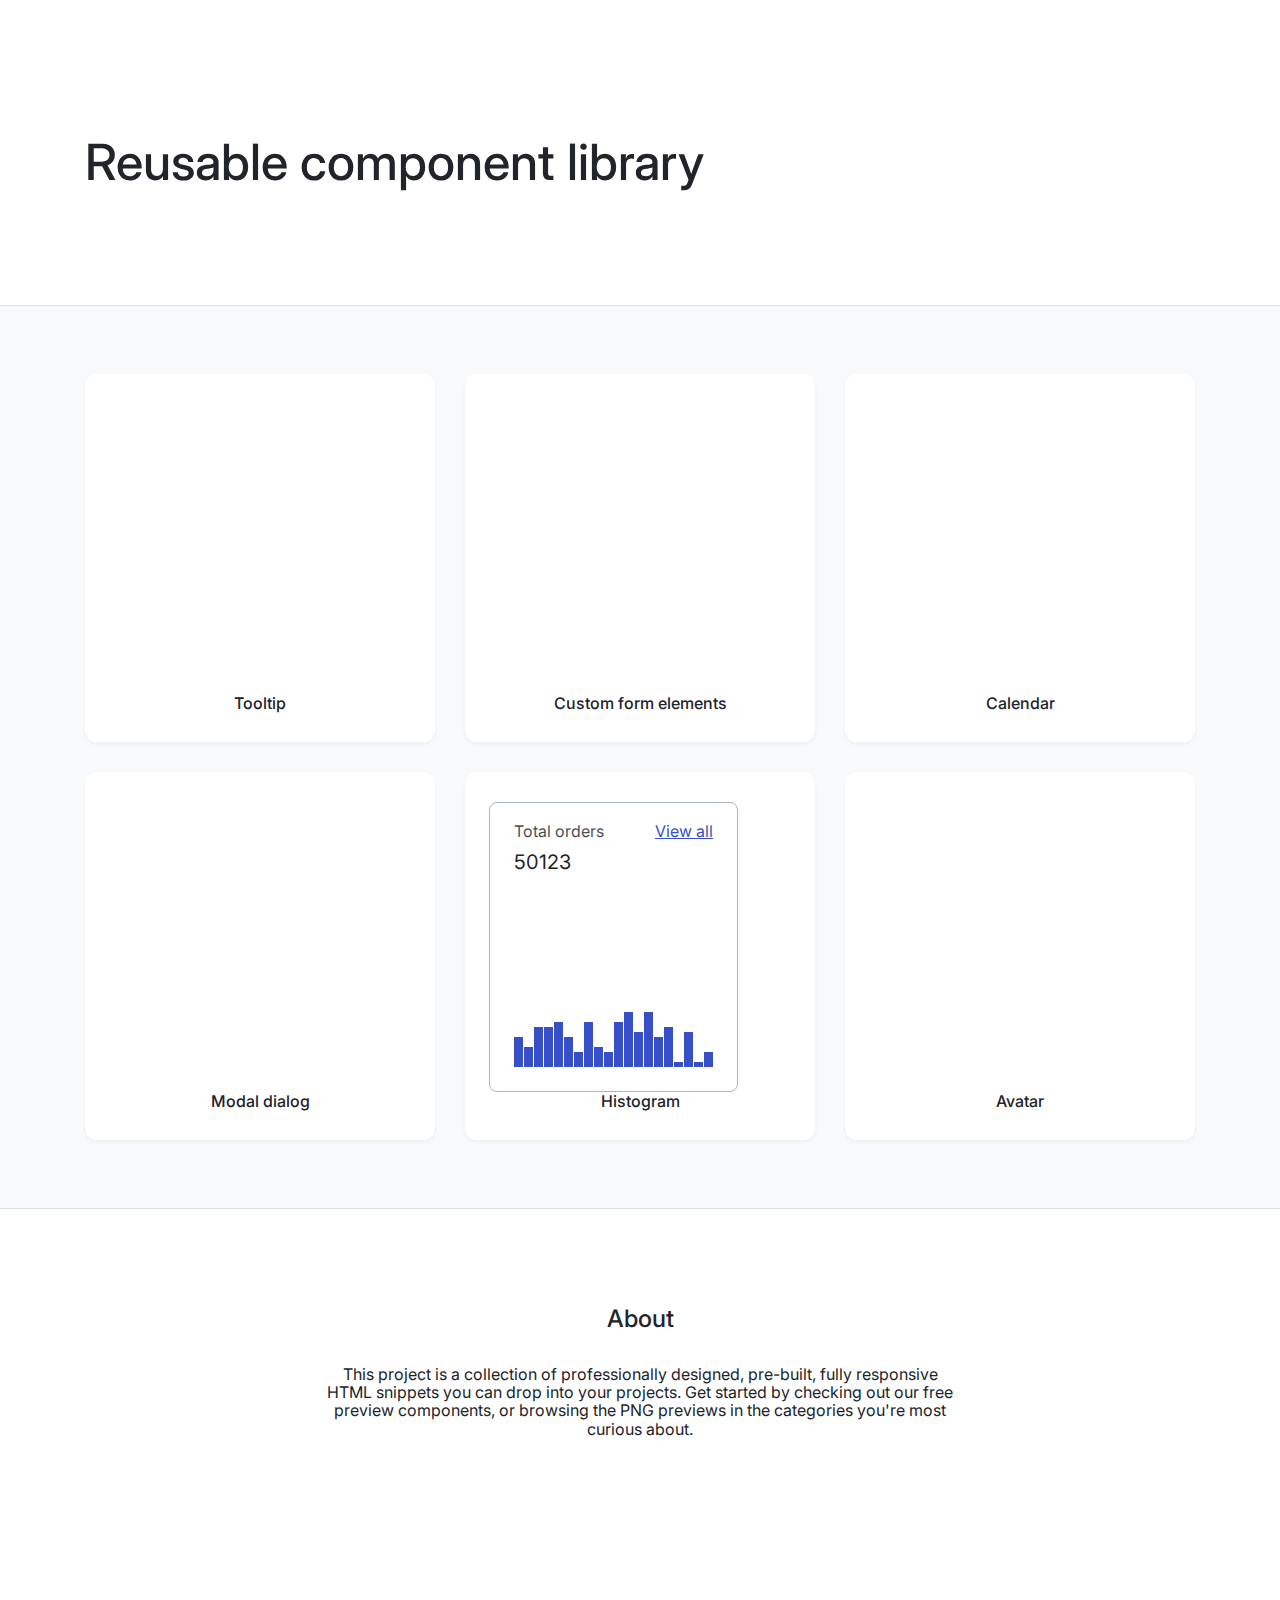
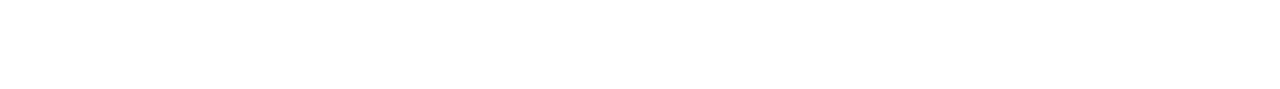
<file: index.html>
<!DOCTYPE html>
<!-- Главная страница -->
<html lang="ru">
    <head>
        <link rel="stylesheet" href="./assets/css/normalize.css">
        <link rel="stylesheet" href="./assets/css/main.css">
        <link rel="stylesheet" href="./assets/css/index.css">
        <link rel="stylesheet" href="./04-lection2/01-histogram/histogram.css">
    </head>
    <body>
        <header class="header">
            <div class="container header__inner">
                <h1 class="header__title">Reusable component library</h1>
            </div>
        </header>
        <main class="content">
            <div class="container content__inner">
                <div class="preview-card">
                    <div class="preview-card__preview"></div>
                    <div class="preview-card__label"><span>Tooltip</span></div>
                </div>
                <div class="preview-card">
                    <div class="preview-card__preview"></div>
                    <div class="preview-card__label"><span>Custom form elements</span></div>
                </div>
                 <div class="preview-card">
                    <div class="preview-card__preview"></div>
                    <div class="preview-card__label"><span>Calendar</span></div>
                </div>
                 <div class="preview-card">
                    <div class="preview-card__preview"></div>
                    <div class="preview-card__label"><span>Modal dialog</span></div>
                </div>
                 <div class="preview-card">
                    <div class="preview-card__preview">
                        <div class="histogram">
                            <div class="histogram__header">
                                <div class="histogram__counter">
                                    <p class="histogram__title">Total orders</p>
                                    <p class="histogram__count">50123</p>
                                </div>
                                <a class="histogram__link" href="#">View all</a>
                            </div>
                            <div class="histogram__content">
                                <div class="histogram__col" style="height: 15px"></div>
                                <div class="histogram__col" style="height: 50px"></div>
                            </div>
                        </div>
                    </div>
                    <div class="preview-card__label"><span>Histogram</span></div>
                </div>
                 <div class="preview-card">
                    <div class="preview-card__preview"></div>
                    <div class="preview-card__label"><span>Avatar</span></div>
                </div> 
            </div>
        </main>
        <footer class="footer">
            <div class="container footer__inner">
                <h2 class="footer__title">About</h2>
                <p class="footer__text">
                    This project is a collection of professionally designed, pre-built, fully responsive HTML snippets you can drop into your projects.
                    Get started by checking out our free preview components, or browsing the PNG previews in the categories you're most curious about.
                </p>
            </div>
        </footer>
    </body>

    
    <script>
        // маленький скрипт, чтобы руками эти гистограммы не рисовать
        const generateHistogram = (colNumber) => {
            const targetDiv = document.getElementsByClassName('histogram__content')[0];
            const content = [...Array(colNumber).values()].reduce((accum, element) => { 
                const value = Math.round(Math.random() * 10 + 1);
                accum += `<div class="histogram__col" style="height: calc(5px * ${value});"></div>`;
                return accum;
            }, []);
            targetDiv.innerHTML = content;
        }

        window.onload = function() {
            generateHistogram(20);
        }
    </script>

</html>
</file>
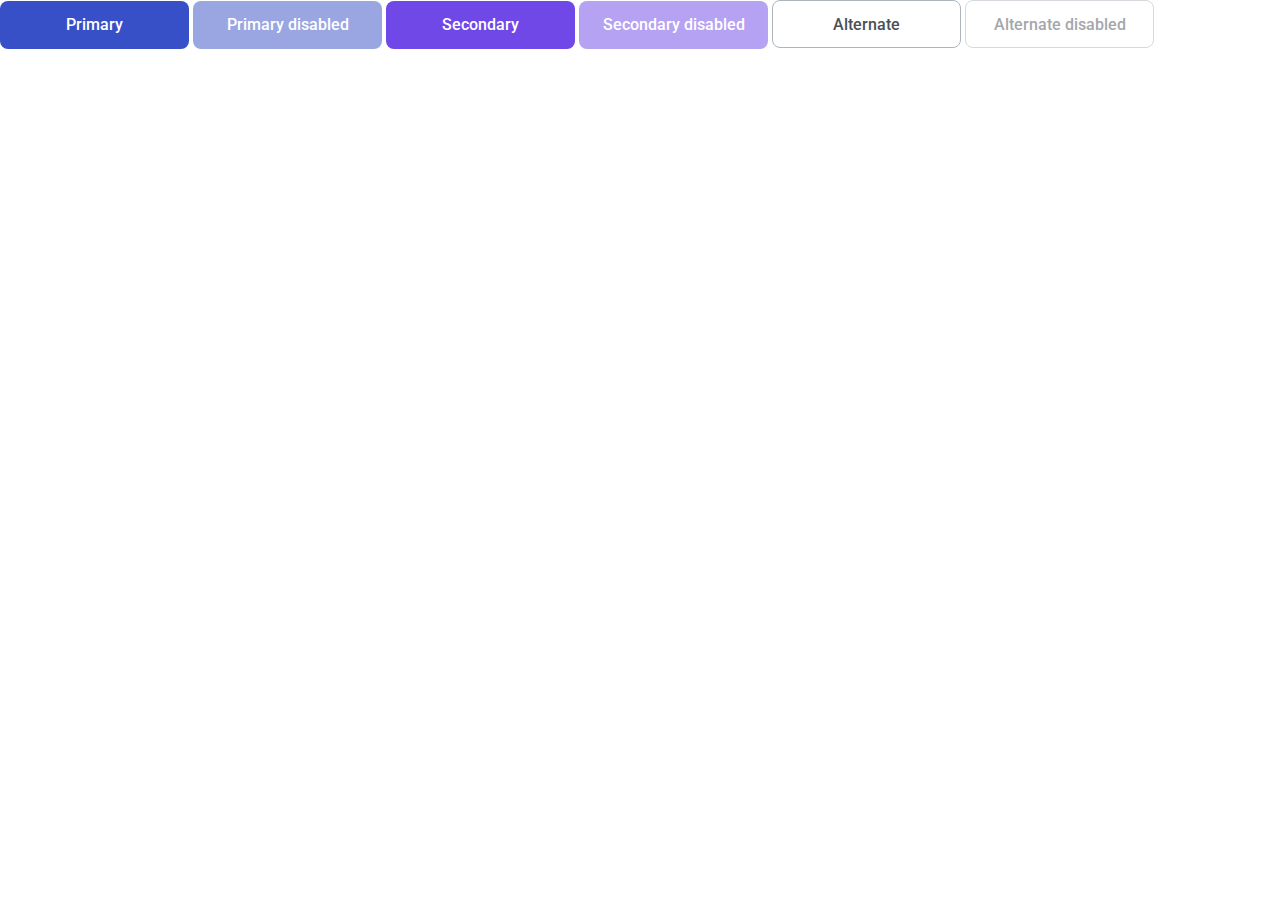
<file: 03-lection1/01-button/index.html>
<!DOCTYPE html>
<!-- Страница с кнопкой -->
<html lang="ru">
    <head>
        <link rel="stylesheet" href="../../assets/css/main.css">
        <link rel="stylesheet" href="../../assets/css/normalize.css">
        <link rel="stylesheet" href="./button.css">
    </head>
    <body>
        <button class="button button_primary">Primary</button>
        <button class="button button_primary" disabled>Primary disabled</button>
        <button class="button button_secondary">Secondary</button>
        <button class="button button_secondary" disabled>Secondary disabled</button>
        <button class="button button_alternate">Alternate</button>
        <button class="button button_alternate" disabled>Alternate disabled</button>
    </body>
</html>
</file>
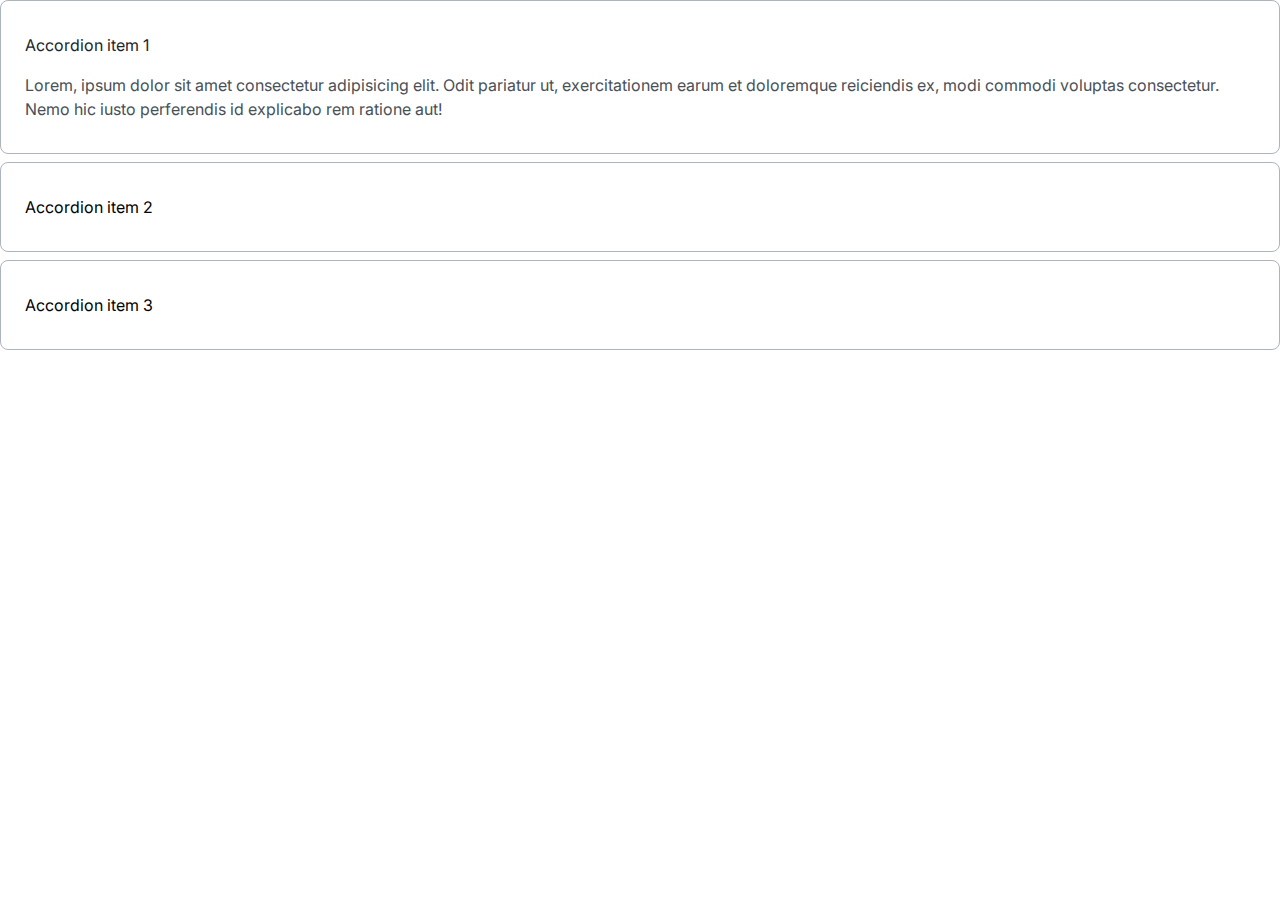
<file: 03-lection1/02-accordion/index.html>
<!DOCTYPE html>
<!-- Страница с аккордеоном -->
<html lang="ru">
    <head>
        <link rel="stylesheet" href="../../assets/css/main.css">
        <link rel="stylesheet" href="../../assets/css/normalize.css">
        <link rel="stylesheet" href="./accordion.css">
    </head>
    <body>
        <div class="accordion">
            <details class="accordion__row" open>
                <summary class="accordion__summary">
                    Accordion item 1
                </summary>
                <p class="accordion__content">
                    Lorem, ipsum dolor sit amet consectetur adipisicing elit. Odit pariatur ut, exercitationem earum et doloremque reiciendis ex, modi commodi voluptas consectetur. Nemo hic iusto perferendis id explicabo rem ratione aut!
                </p>
            </details>
            <details class="accordion__row">
                <summary class="accordion__summary">
                    Accordion item 2
                </summary>
                <p class="accordion__content">
                    Lorem ipsum dolor sit amet consectetur adipisicing elit. Consectetur, fugit porro.
                </p>
            </details>
            <details class="accordion__row">
                <summary class="accordion__summary">
                    Accordion item 3
                </summary>
                <p class="accordion__content">
                    Lorem ipsum dolor, sit amet consectetur adipisicing elit. Voluptatibus in dolores aliquid cum perferendis, corporis, quo, quos unde perspiciatis impedit odit nemo id expedita? Iusto?
                </p>
            </details>
        </div>
    </body>
</html>
</file>
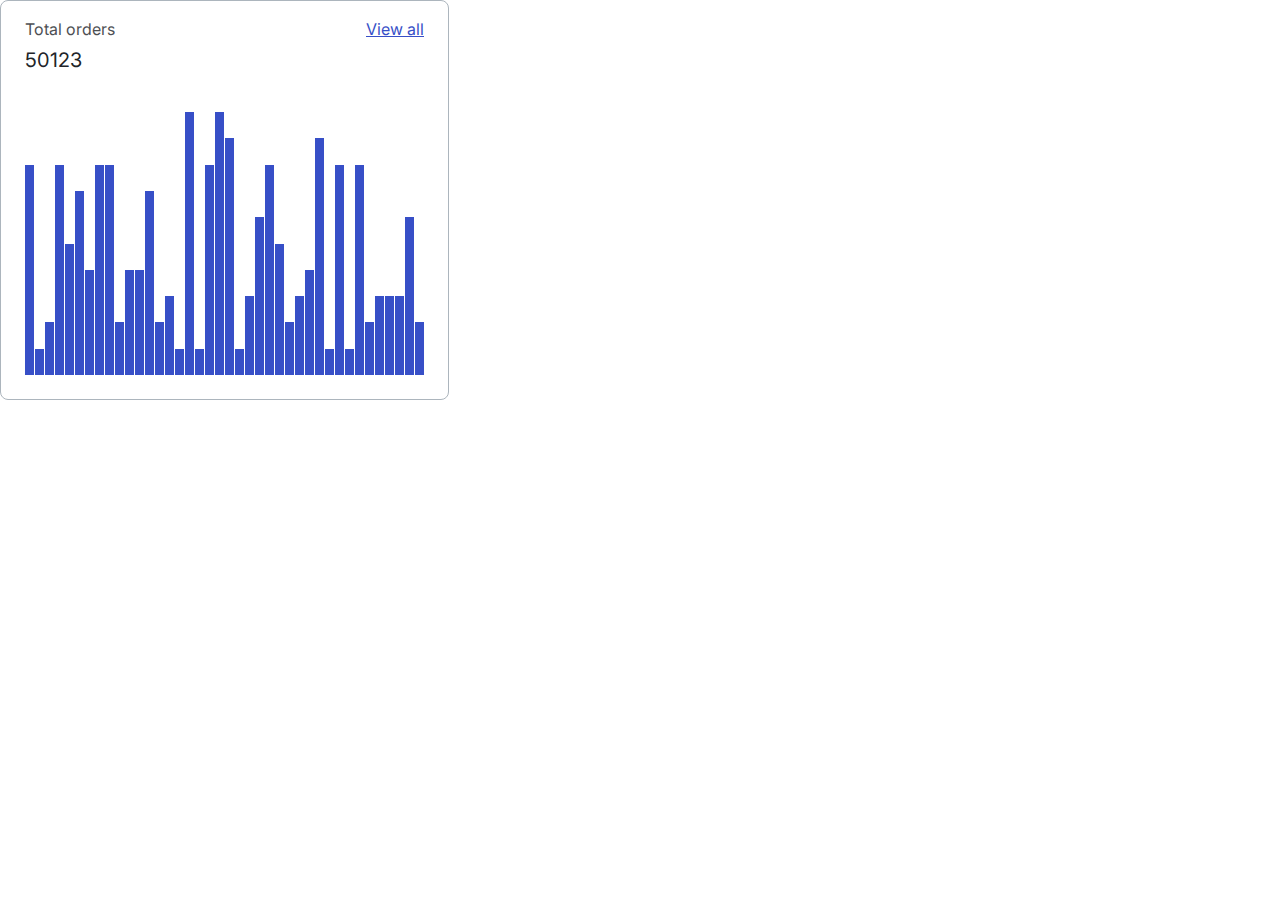
<file: 04-lection2/01-histogram/index.html>
<!DOCTYPE html>
<!-- Страница с гистограммой -->
<html lang="ru">
    <head>
        <link rel="stylesheet" href="../../assets/css/normalize.css">
        <link rel="stylesheet" href="../../assets/css/main.css">
        <link rel="stylesheet" href="./histogram.css">
    </head>
    <body style="height: 400px;">
        <div class="histogram">
            <div class="histogram__header">
                <div class="histogram__counter">
                    <p class="histogram__title">Total orders</p>
                    <p class="histogram__count">50123</p>
                </div>
                <a class="histogram__link" href="#">View all</a>
            </div>
            <div class="histogram__content">
                <div class="histogram__col" style="height: 50%"></div>
                <div class="histogram__col" style="height: 100%"></div>
            </div>
        </div>
    </body>

    <script>
        // маленький скрипт, чтобы руками эти гистограммы не рисовать
        const generateHistogram = (colNumber) => {
            const targetDiv = document.getElementsByClassName('histogram__content')[0];
            const content = [...Array(colNumber).values()].reduce((accum, element) => { 
                const value = Math.round(Math.random() * 10);
                accum += `<div class="histogram__col" style="height: calc(10% * ${value});"></div>`;
                return accum;
            }, []);
            targetDiv.innerHTML = content;
        }

        window.onload = function() {
            generateHistogram(40);
        }
    </script>

</html>
</file>
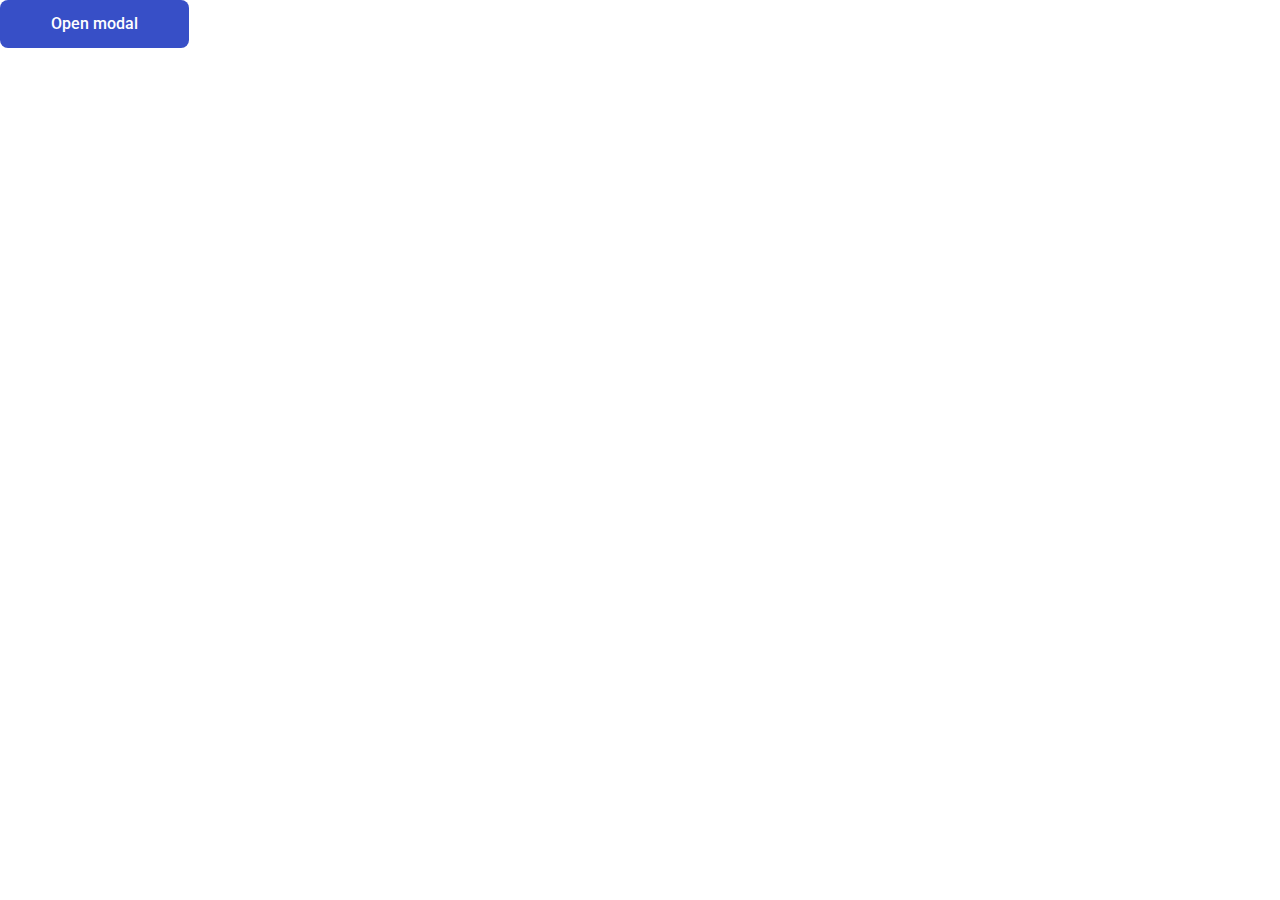
<file: 05-lection3/02-modal/index.html>
<!DOCTYPE html>
<!-- Страница с модалкой -->
<html lang="ru">
    <head>
        <link rel="stylesheet" href="../../assets/css/normalize.css">
        <link rel="stylesheet" href="../../assets/fonts/fonts.css">
        <link rel="stylesheet" href="../../assets/css/main.css">
        <link rel="stylesheet" href="../../03-lection1/01-button/button.css">
        <link rel="stylesheet" href="./modal.css">
        <title>Modal</title>
    </head>
    <body>
        <button id="modal-open" class="button button_primary">Open modal</button>
        <div class="modal" id="modal">
            <div class="modal__box">
                <div class="modal__title">Modal title</div>
                <div class="modal__content">Lorem ipsum dolor sit amet consectetur adipisicing elit. Obcaecati, rerum temporibus. Adipisci ipsa consequatur nam labore sed alias, repellat dicta aut cupiditate natus, obcaecati autem necessitatibus! Commodi sunt tempore ipsam!</div>
                <div class="modal__close" id="modal-close">
                    <svg width="16" height="16" viewBox="0 0 16 16" fill="none" xmlns="http://www.w3.org/2000/svg">
                        <path fill-rule="evenodd" clip-rule="evenodd" d="M12.4714 3.52861C12.7318 3.78896 12.7318 4.21107 12.4714 4.47141L4.47141 12.4714C4.21107 12.7318 3.78896 12.7318 3.52861 12.4714C3.26826 12.2111 3.26826 11.789 3.52861 11.5286L11.5286 3.52861C11.789 3.26826 12.2111 3.26826 12.4714 3.52861Z" fill="#495057"/>
                        <path fill-rule="evenodd" clip-rule="evenodd" d="M3.52861 3.52861C3.78896 3.26826 4.21107 3.26826 4.47141 3.52861L12.4714 11.5286C12.7318 11.789 12.7318 12.2111 12.4714 12.4714C12.2111 12.7318 11.789 12.7318 11.5286 12.4714L3.52861 4.47141C3.26826 4.21107 3.26826 3.78896 3.52861 3.52861Z" fill="#495057"/>
                    </svg>   
                </div>
            </div>
        </div>
    </body>
    <script src="./index.js"></script> 
</html>
</file>
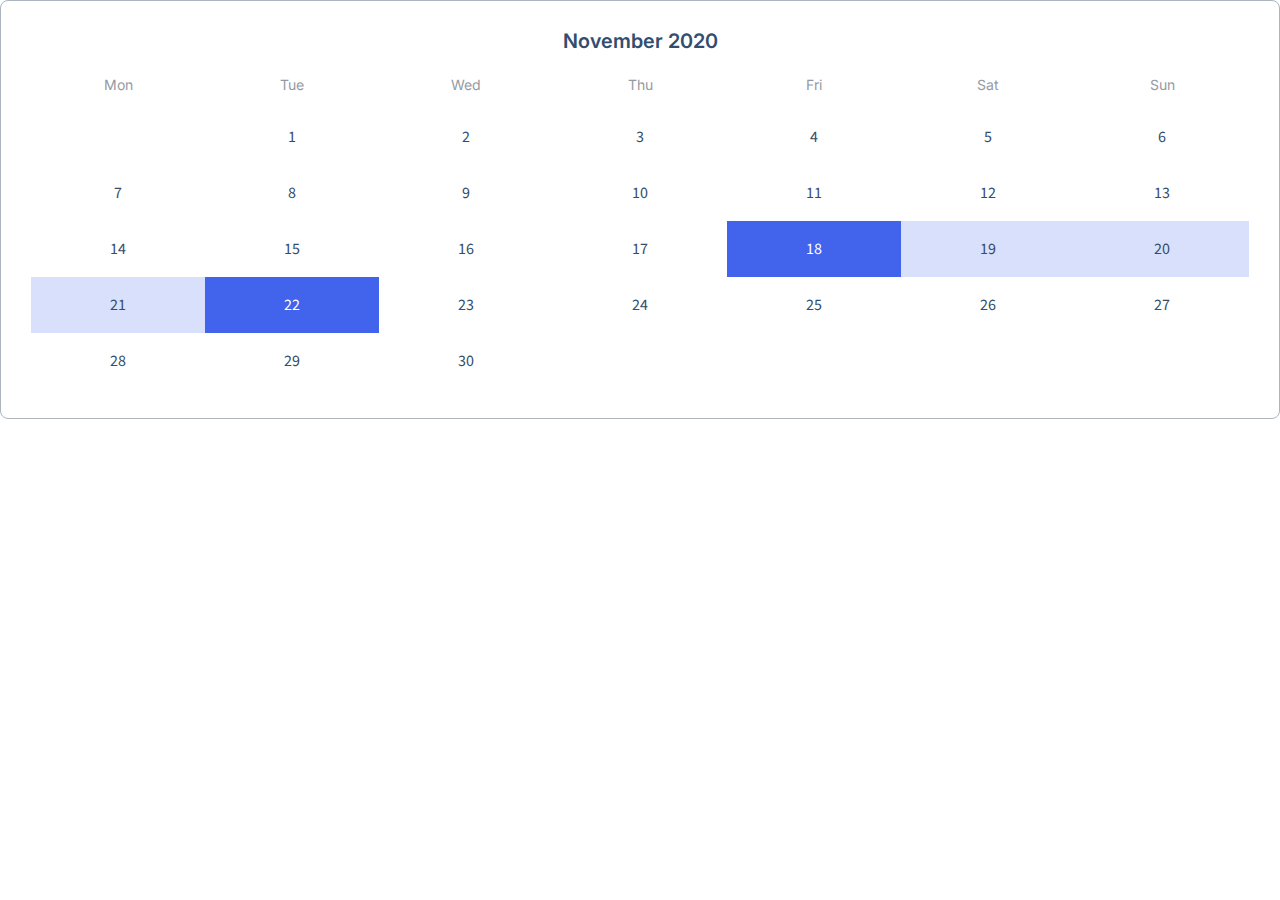
<file: 05-lection3/03-calendar/index.html>
<!DOCTYPE html>
<!-- Страница с календарем -->
<html lang="ru">
    <head>
        <link rel="stylesheet" href="../../assets/css/normalize.css">
        <link rel="stylesheet" href="../../assets/fonts/fonts.css">
        <link rel="stylesheet" href="../../assets/css/main.css">
        <link rel="stylesheet" href="./calendar.css">
        <title>Calendar</title>
    </head>
    <body>
        <div class="calendar">
            <div class="calendar__title">November 2020</div>
            <div class="calendar__grid">
                <!-- это пример содержимого. итоговое содержимое генерится скриптом -->
                <div class="calendar__weekday"></div>
                <div class="calendar__weekday"></div>
                <div class="calendar__weekday"></div>
                <div class="calendar__weekday"></div>
                <div class="calendar__weekday"></div>
                <div class="calendar__weekday"></div>
                <div class="calendar__weekday"></div>
                <div class="calendar__day"></div>
                <div class="calendar__day calendar__day_range"></div>
                <div class="calendar__day calendar__day_range"></div>
                <div class="calendar__day calendar__day_range"></div>
                <div class="calendar__day calendar__day_range"></div>
                <div class="calendar__day"></div>
                <div class="calendar__day"></div>
            </div>
        </div>
    </body>

    <script>
        // опять же, чтобы руками не рисовать
        const generateMonth = (daysCount=30, offset=1) => {
            const weekDays = ['Mon', 'Tue', 'Wed', 'Thu', 'Fri', 'Sat', 'Sun'];
            const cal = document.getElementsByClassName('calendar__grid')[0];
            const titleDays = weekDays.map(d => `<div class="calendar__weekday"><span>${d}</span></div>`)
            const offsetDays = [...Array(offset).values()].map(e => '<div class="calendar__day"></div>');
            const calDays = [...Array(daysCount).values()].map((e, idx) => {
                let className = 'calendar__day';
                // выделенный интервал
                if (idx === 17 || idx === 21) {
                    className += ' calendar__day_range-border';
                }
                if (17 < idx && idx < 21) {
                   className += ' calendar__day_range';
                }
                return `<div class="${className}"><span>${idx + 1}</span></div>`;
            });
            cal.innerHTML = titleDays.concat(offsetDays).concat(calDays).join('');
            return cal;
        }

        window.onload = function () {
            // generateMonth(31, 6);
            generateMonth();
        }
    </script>
</html>
</file>
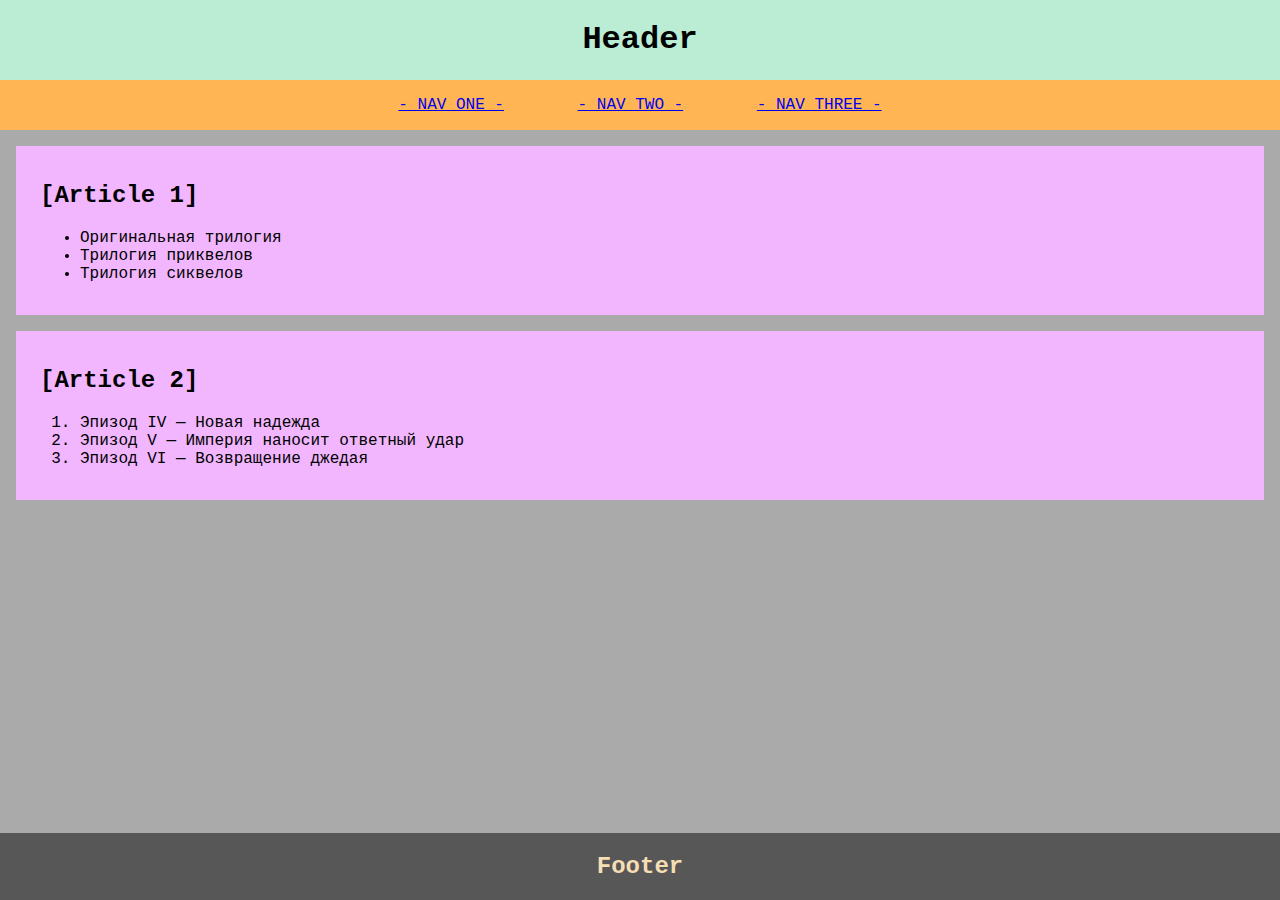
<file: 02-dz0/01-semantic-mockup/solution.html>
<!DOCTYPE html>
<html lang="en">
<head>
    <meta charset="UTF-8">
    <meta http-equiv="X-UA-Compatible" content="IE=edge">
    <meta name="viewport" content="width=device-width, initial-scale=1.0">
    <title>Semantic mockup</title>
</head>
<style>
    body, html {
        width: 100vw;
        height: 100vh;
        margin: 0;
        padding: 0;
        background: #aaaaaa;
        overflow-x: hidden;
    }

    body {
        display: table;
        font-size: 16px;
        font-family: 'Courier New', Courier, monospace;
    }

    header {
        display: table-row;
        background-color: #bbedd4;
        height: 4rem;
        margin: 1rem 0.5rem;
    }

    nav {
        text-transform: uppercase;
        background: #ffb554;
        padding: 1rem;
    }

    main {
        display: table-row;
        height: 100%;
        padding: 1rem;
    }

    footer {
        display: table-row;
        background-color: #393939bb;
        height: 4rem;
        color: wheat;
    }

    article {
        background: #f2b6fe;
        margin: 1rem;
        padding: 1rem 1.5rem;
    }

    .centered {
        width: 99%;
        margin-left: auto;
        margin-right: auto;
        text-align: center;
    }

    .nav__link {
        margin: 0 2rem;
    }
</style>
<body>
    <header>
        <h1 class="centered">Header</h1>
        <nav>
            <div class="centered">
                <span class="nav__link"><a href="#one">- nav one -</a></span>
                <span class="nav__link"><a href="#two">- nav two -</a></span>
                <span class="nav__link"><a href="#three">- nav three -</a></span>
            </div>
        </nav>
    </header>
    <main>
        <article>
            <h2>[Article 1]</h2>
            <ul>
                <li>Оригинальная трилогия</li>
                <li>Трилогия приквелов</li>
                <li>Трилогия сиквелов</li>
            </ul>
        </article>
        <article>
            <h2>[Article 2]</h2>
            <ol>
                <li>Эпизод IV — Новая надежда</li>
                <li>Эпизод V — Империя наносит ответный удар</li>
                <li>Эпизод VI — Возвращение джедая</li
            </ol>
        </article>
    </main>
    <footer>
        <h2 class="centered">Footer</h2>
    </footer>
</body>
</html>
</file>
<file: assets/css/main.css>
@import '../fonts/fonts.css';

:root {
    --white: #ffffff;
    --black: #212429;
    --vantablack: #000;
    --pink: #F784AD;
    --purple: #7048E8;
    --blue: #374FC7;
    --red: #F03D3E;
    --grey-1: #F8F9FA;
    --grey-2: #DDE2E5;
    --grey-3: #ACB5BD;
    --grey-4: #495057;

    --error: var(--red);
    --success: var(--blue);

    --primary: var(--blue);
    --secondary: var(--purple);
}

body {
    font-family: 'Roboto', sans-serif;
}
</file>
<file: assets/css/index.css>
.header, .content, .footer {
  font-family: Inter, sans-serif;
  color: var(--black);
}

.header {
  padding-top: 6rem;
  padding-bottom: 4.875rem;
  border-bottom: 1px solid var(--grey-2);
}

.header__title {
  font-size: 50px;
  line-height: 64px;
  font-weight: 500;
}

.container {
  max-width: 1110px;
  margin: 0 auto;
}

.content {
  background-color: var(--grey-1);
  padding: 4.25rem 0;
}

.content__inner {
  display: flex;
  flex-wrap: wrap;
  flex-basis: 100%;
  gap: 30px 30px;
}

.preview-card {
  height: 23rem;
  flex: 1 30%;
  display: flex;
  flex-direction: column;
  justify-content: space-between;
  box-sizing: border-box;
  padding: 30px 24px;
  box-shadow: 0px 2px 4px rgba(33, 36, 41, 0.05);
  border-radius: 0.75rem;
  background-color: var(--white);
}

.preview-card__preview {
  flex-grow: 3;
  display: flex;
  align-items: center;
}

.preview-card__label {
  color: var(--black);
  font-weight: 500;
  align-self: center;
}

.footer {
  border-top: 1px solid var(--grey-2);
}

.footer__inner {
  min-height: 24rem;
  display: flex;
  flex-direction: column;
  padding-top: 6rem;
  text-align: center;
  align-items: center;
  gap: 2rem;
}

.footer__title {
  font-weight: 500;
}

.footer__title, .footer__text {
  margin: 0;
  max-width: 40rem;
}
</file>
<file: 04-lection2/01-histogram/histogram.css>
.histogram {
  display: inline-flex;
  flex-direction: column;
  box-sizing: border-box;
  height: 100%;
  background: var(--white);
  padding: 1rem 1.5rem 1.5rem 1.5rem;
  border: 1px solid var(--grey-3);
  border-radius: .5rem; 
  font-family: 'Inter', sans-serif;
}

.histogram__header {
  display: flex;
  justify-content: space-between;
}

.histogram__counter {
  display: flex;
  flex-direction: column;
  gap: 6px;
  color: var(--black);
}

.histogram__title {
  margin: 0;
  font-size: 1rem;
  line-height: 1.5rem;
  opacity: .8;
}

.histogram__count {
  margin: 0;
  font-size: 1.25rem;
  line-height: 1.625rem;
}

.histogram__link {
  line-height: 1.5rem;
  color: var(--primary);
}

.histogram__content {
  height: 100%;
  display: flex;
  gap: 1px;
  align-items: flex-end;
  margin-top: 39px;
}

.histogram__col {
  width: 9px;
  flex-grow: 1;
  background-color: var(--primary);
}
</file>
<file: 03-lection1/01-button/button.css>
.button {
  height: 3rem;
  min-width: 189px;
  padding: 15px 15px 14px;
  border: 0;
  border-radius: 0.5rem;
  color: var(--white);
  font-weight: 500;
  line-height: 1.17rem;
  transition: opacity 150ms ease-in-out,
              border 150ms ease-in-out,
              background 150ms ease-in-out;
  --primary-darken: #2342C0;
  --secondary-darken: #5028C6;
}

.button:active, .button:hover {
  cursor: pointer;
}

.button:disabled {
  pointer-events: none;
  opacity: 0.5;
}

.button_primary {
  background: var(--primary); 
}

.button_primary:hover:not([disabled]) {
  background: var(--primary-darken);
}

.button_secondary {
 background: var(--secondary);
}

.button_secondary:hover:not([disabled]) {
  background: var(--secondary-darken);
}

.button_alternate {
  background: none;
  color: var(--grey-4);
  border: 1px solid var(--grey-3);
}

.button_alternate:hover:not([disabled]) {
  color: var(--black);
  border-color: var(--black);
}
</file>
<file: 03-lection1/02-accordion/accordion.css>
.accordion {
  line-height: 1.5rem;
  font-weight: 400;
  font-family: 'Inter', sans-serif;
}

.accordion__row {
  margin-bottom: 0.5rem;
  padding: 2rem 1.5rem;
  border: 1px solid var(--grey-3);
  border-radius: 0.5rem;
}

.accordion__row:last-child {
  margin-bottom: 0;
}

.accordion__summary {
  color: var(--vantablack);
  display: block;
  cursor: pointer;
}

.accordion__row[open] .accordion__summary {
  color: var(--black);
}

.accordion__content {
  margin: 1rem 0 0 0;
  color: var(--grey-4);
}
</file>
<file: assets/fonts/fonts.css>
@import url('https://fonts.googleapis.com/css2?family=Roboto:ital,wght@0,100;0,300;0,400;0,500;0,700;0,900;1,100;1,300;1,400;1,500;1,700;1,900&display=swap');
@import url('https://fonts.googleapis.com/css2?family=Inter:wght@400;500;600&family=Source+Sans+Pro&display=swap');
</file>
<file: 05-lection3/02-modal/modal.css>
.modal {
  --modal-overlay: rgba(0,0,0, .3);
  --modal-dark: #334d6e;

  display: none;
  position: fixed;
  top: 0;
  left: 0;
  width: 100vw;
  height: 100vh;
  background-color: var(--modal-overlay);
  padding: 40px;
  box-sizing: border-box;
}

.modal__box {
  position: relative;
  top: 50%;
  transform: translateY(-50%);
  display: flex;
  flex-direction: column;
  gap: 14px;
  padding: 30px 40px;
  border-radius: 8px;
  background-color: var(--white);
  font-family: Inter, sans-serif;
  line-height: 24px;
  z-index: 5;
  box-sizing: border-box;
}

.modal__title {
  font-size: 20px;
  font-weight: 600;
  color: var(--modal-dark);
}

.modal__content {
  color: var(--gray-4);
}

.modal__close {
  position: absolute;
  top: 12px;
  right: 12px;
  cursor: pointer;
}
</file>
<file: 05-lection3/03-calendar/calendar.css>
.calendar {
  --dark: #334D6E;
  --accent: #4263EB;
  --selected: #A0B1F5;
  --grey-5: #949aa3;

  box-sizing: border-box;
  border: 1px solid var(--grey-3);
  background-color: var(--white);
  border-radius: .5rem;
  padding: 28px 30px;
  font-family: Inter, sans-serif;
}

.calendar__title {
  text-align: center;
  font-weight: 600;
  font-size: 20px;
  line-height: 24px;
  color: var(--dark);
}

.calendar__grid {
  display: grid;
  grid: repeat(6, 1fr) / repeat(7, 1fr);
  text-align: center;
}

.calendar__weekday {
  padding: 24px 0 16px 0;
  font-size: 14px;
  color: var(--grey-5);
}

.calendar__day {
  align-self: stretch;
  display: flex;
  flex-direction: column;
  justify-content: center;
  color: var(--dark);
  font-family: 'Source Sans Pro', sans-serif;
}

.calendar__day_range {
  background-color: #a0b1f566;
}

.calendar__day_range-border {
  cursor: pointer;
  color: var(--white);
  background-color: var(--accent);
}
</file>
